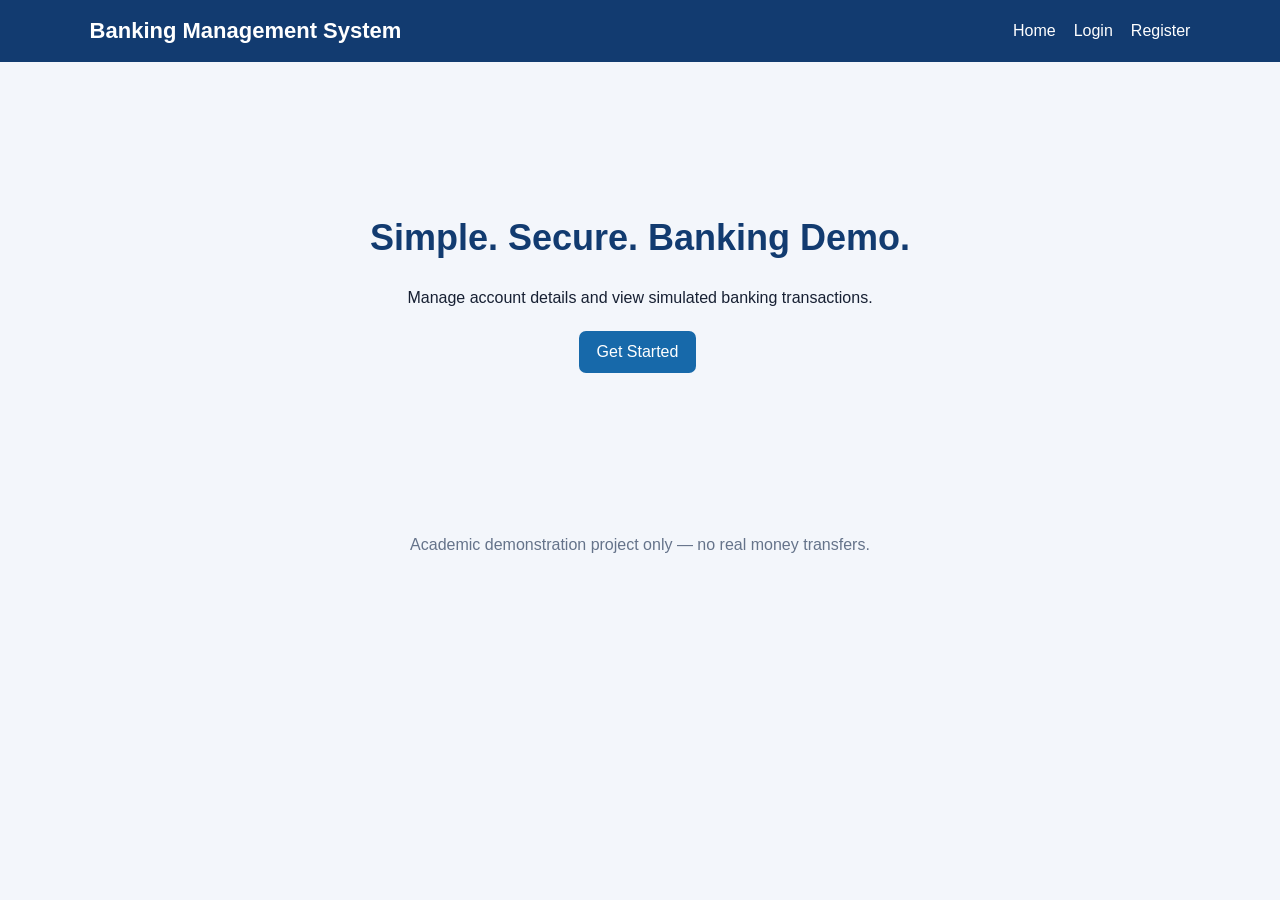
<file: frontend/index.html>
<!DOCTYPE html>
<html lang="en"><head><meta charset="UTF-8"><meta name="viewport" content="width=device-width,initial-scale=1"><title>Banking Management System</title><link rel="stylesheet" href="css/style.css"></head>
<body><header><h1>Banking Management System</h1><nav><a href="index.html">Home</a><a href="login.html">Login</a><a href="register.html">Register</a></nav></header>
<main class="hero"><h2>Simple. Secure. Banking Demo.</h2><p>Manage account details and view simulated banking transactions.</p><a class="button" href="login.html">Get Started</a></main><footer>Academic demonstration project only — no real money transfers.</footer></body></html>
</file>
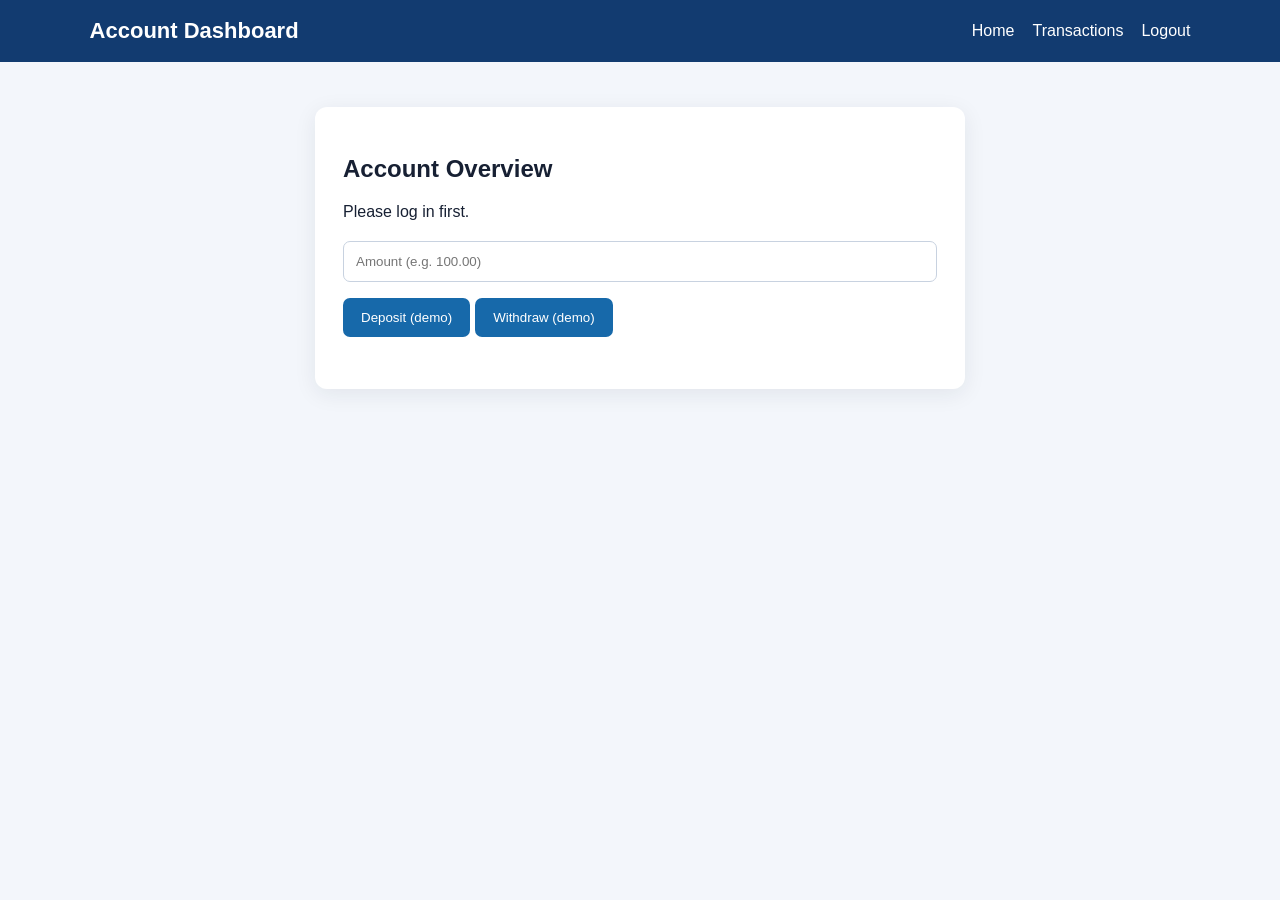
<file: frontend/dashboard.html>
<!DOCTYPE html><html lang="en"><head><meta charset="UTF-8"><meta name="viewport" content="width=device-width,initial-scale=1"><title>Dashboard</title><link rel="stylesheet" href="css/style.css"></head><body><header><h1>Account Dashboard</h1><nav><a href="index.html">Home</a><a href="transactions.html">Transactions</a><a href="login.html" onclick="localStorage.removeItem('customerId')">Logout</a></nav></header><main class="panel"><h2>Account Overview</h2><p id="accountInfo">Please log in first.</p><div class="actions"><input id="amount" type="number" min="0.01" step="0.01" placeholder="Amount (e.g. 100.00)"><button onclick="makeTransaction('deposit')">Deposit (demo)</button><button onclick="makeTransaction('withdraw')">Withdraw (demo)</button></div><p id="message"></p></main><script src="js/app.js"></script></body></html>
</file>
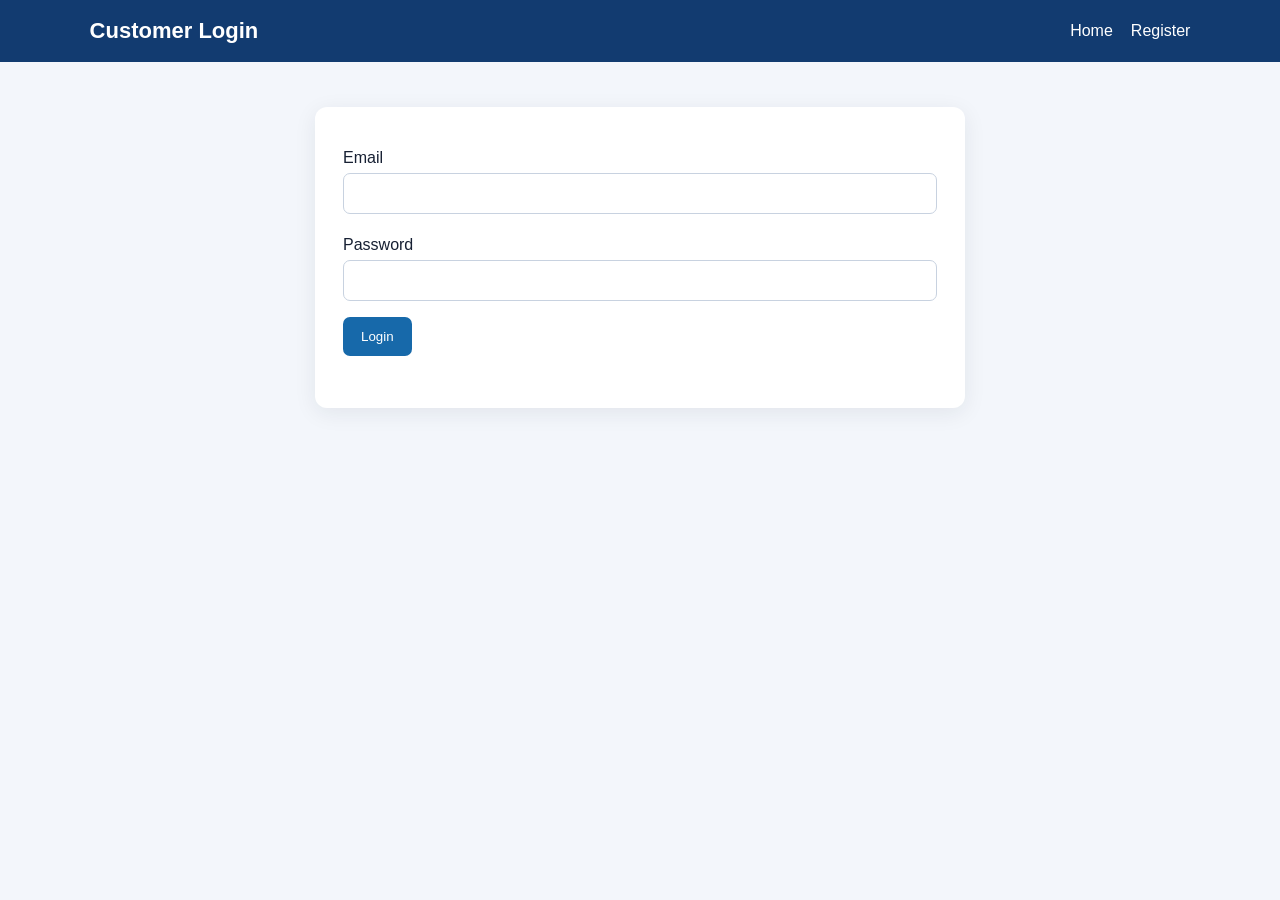
<file: frontend/login.html>
<!DOCTYPE html><html lang="en"><head><meta charset="UTF-8"><meta name="viewport" content="width=device-width,initial-scale=1"><title>Login</title><link rel="stylesheet" href="css/style.css"></head><body><header><h1>Customer Login</h1><nav><a href="index.html">Home</a><a href="register.html">Register</a></nav></header><main class="panel"><form id="loginForm"><label>Email</label><input id="email" type="email" required><label>Password</label><input id="password" type="password" required><button>Login</button><p id="message"></p></form></main><script src="js/app.js"></script></body></html>
</file>
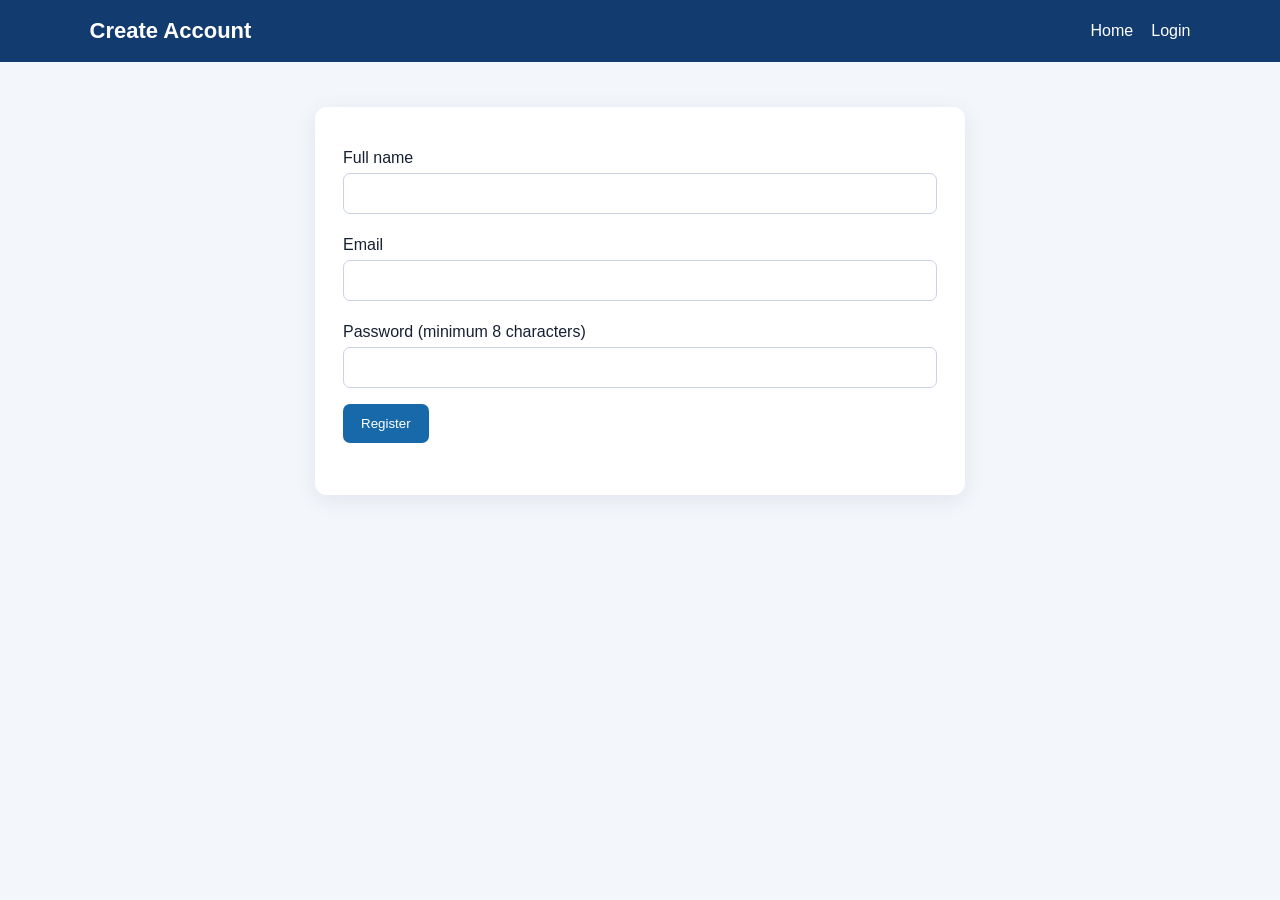
<file: frontend/register.html>
<!DOCTYPE html><html lang="en"><head><meta charset="UTF-8"><meta name="viewport" content="width=device-width,initial-scale=1"><title>Register</title><link rel="stylesheet" href="css/style.css"></head><body><header><h1>Create Account</h1><nav><a href="index.html">Home</a><a href="login.html">Login</a></nav></header><main class="panel"><form id="registerForm"><label>Full name</label><input id="name" required maxlength="100"><label>Email</label><input id="email" type="email" required><label>Password (minimum 8 characters)</label><input id="password" type="password" minlength="8" required><button>Register</button><p id="message"></p></form></main><script src="js/app.js"></script></body></html>
</file>
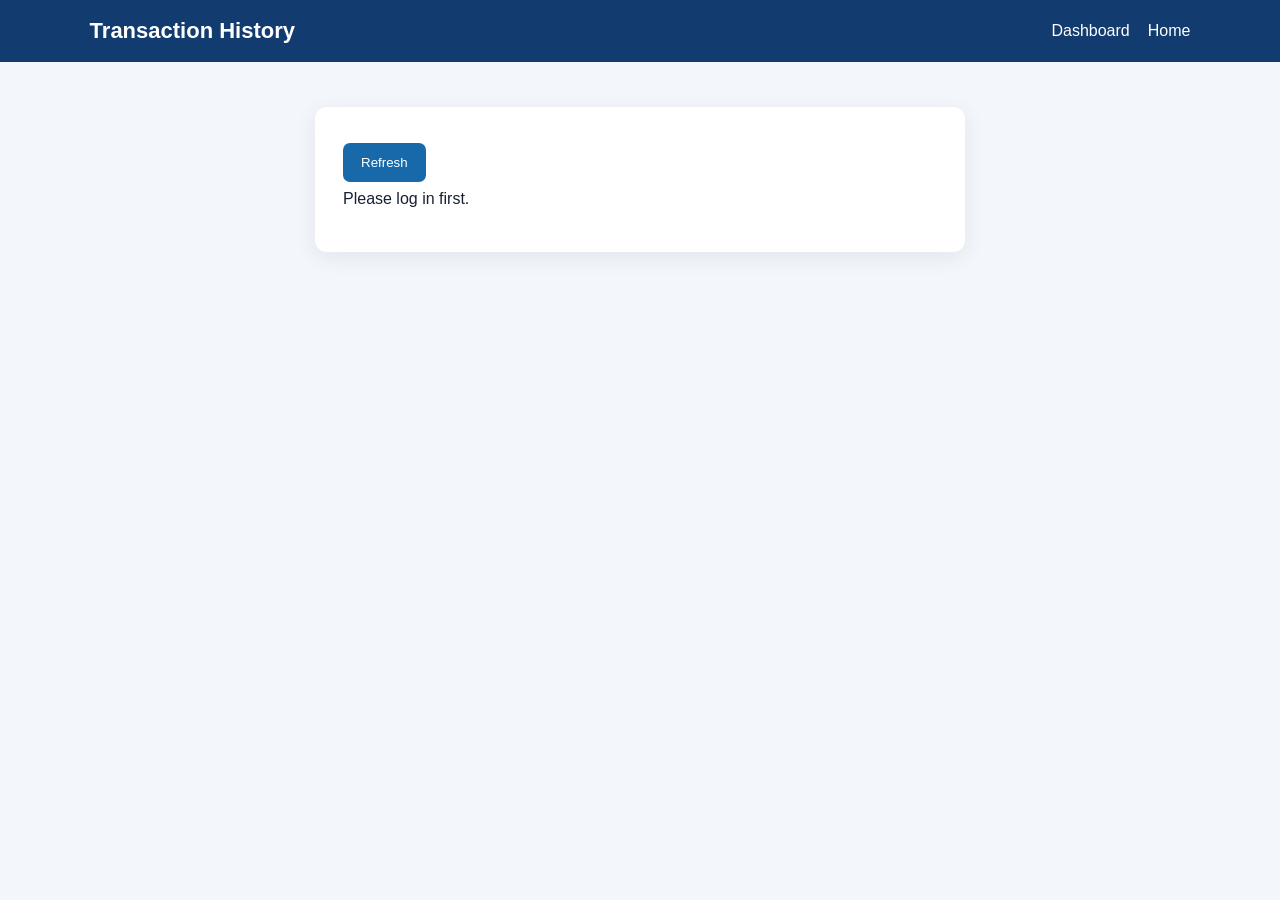
<file: frontend/transactions.html>
<!DOCTYPE html><html lang="en"><head><meta charset="UTF-8"><meta name="viewport" content="width=device-width,initial-scale=1"><title>Transactions</title><link rel="stylesheet" href="css/style.css"></head><body><header><h1>Transaction History</h1><nav><a href="dashboard.html">Dashboard</a><a href="index.html">Home</a></nav></header><main class="panel"><button onclick="loadTransactions()">Refresh</button><div id="transactions">Log in and open the dashboard first.</div><p id="message"></p></main><script src="js/app.js"></script></body></html>
</file>
<file: frontend/css/style.css>
*{box-sizing:border-box}body{margin:0;font-family:Arial,sans-serif;background:#f3f6fb;color:#172033}header{background:#123b70;color:white;padding:18px 7%;display:flex;justify-content:space-between;align-items:center;gap:16px;flex-wrap:wrap}header h1{font-size:22px;margin:0}nav{display:flex;gap:18px}nav a{color:white;text-decoration:none}.hero{max-width:760px;margin:90px auto;text-align:center;padding:35px}.hero h2{font-size:36px;color:#123b70}.panel{background:white;max-width:650px;margin:45px auto;padding:28px;border-radius:12px;box-shadow:0 5px 22px #17203314}label{display:block;margin:14px 0 6px}input{width:100%;padding:12px;border:1px solid #c8d2e0;border-radius:7px;margin-bottom:8px}button,.button{display:inline-block;border:0;border-radius:7px;padding:12px 18px;background:#1769aa;color:white;text-decoration:none;cursor:pointer;margin:8px 5px 8px 0}button:hover,.button:hover{background:#0d4c82}.actions{margin-top:20px}#message{color:#a12626;white-space:pre-wrap}table{width:100%;border-collapse:collapse;margin-top:18px}td,th{padding:10px;border-bottom:1px solid #e1e7ef;text-align:left}footer{text-align:center;color:#65738a;padding:30px}
</file>
